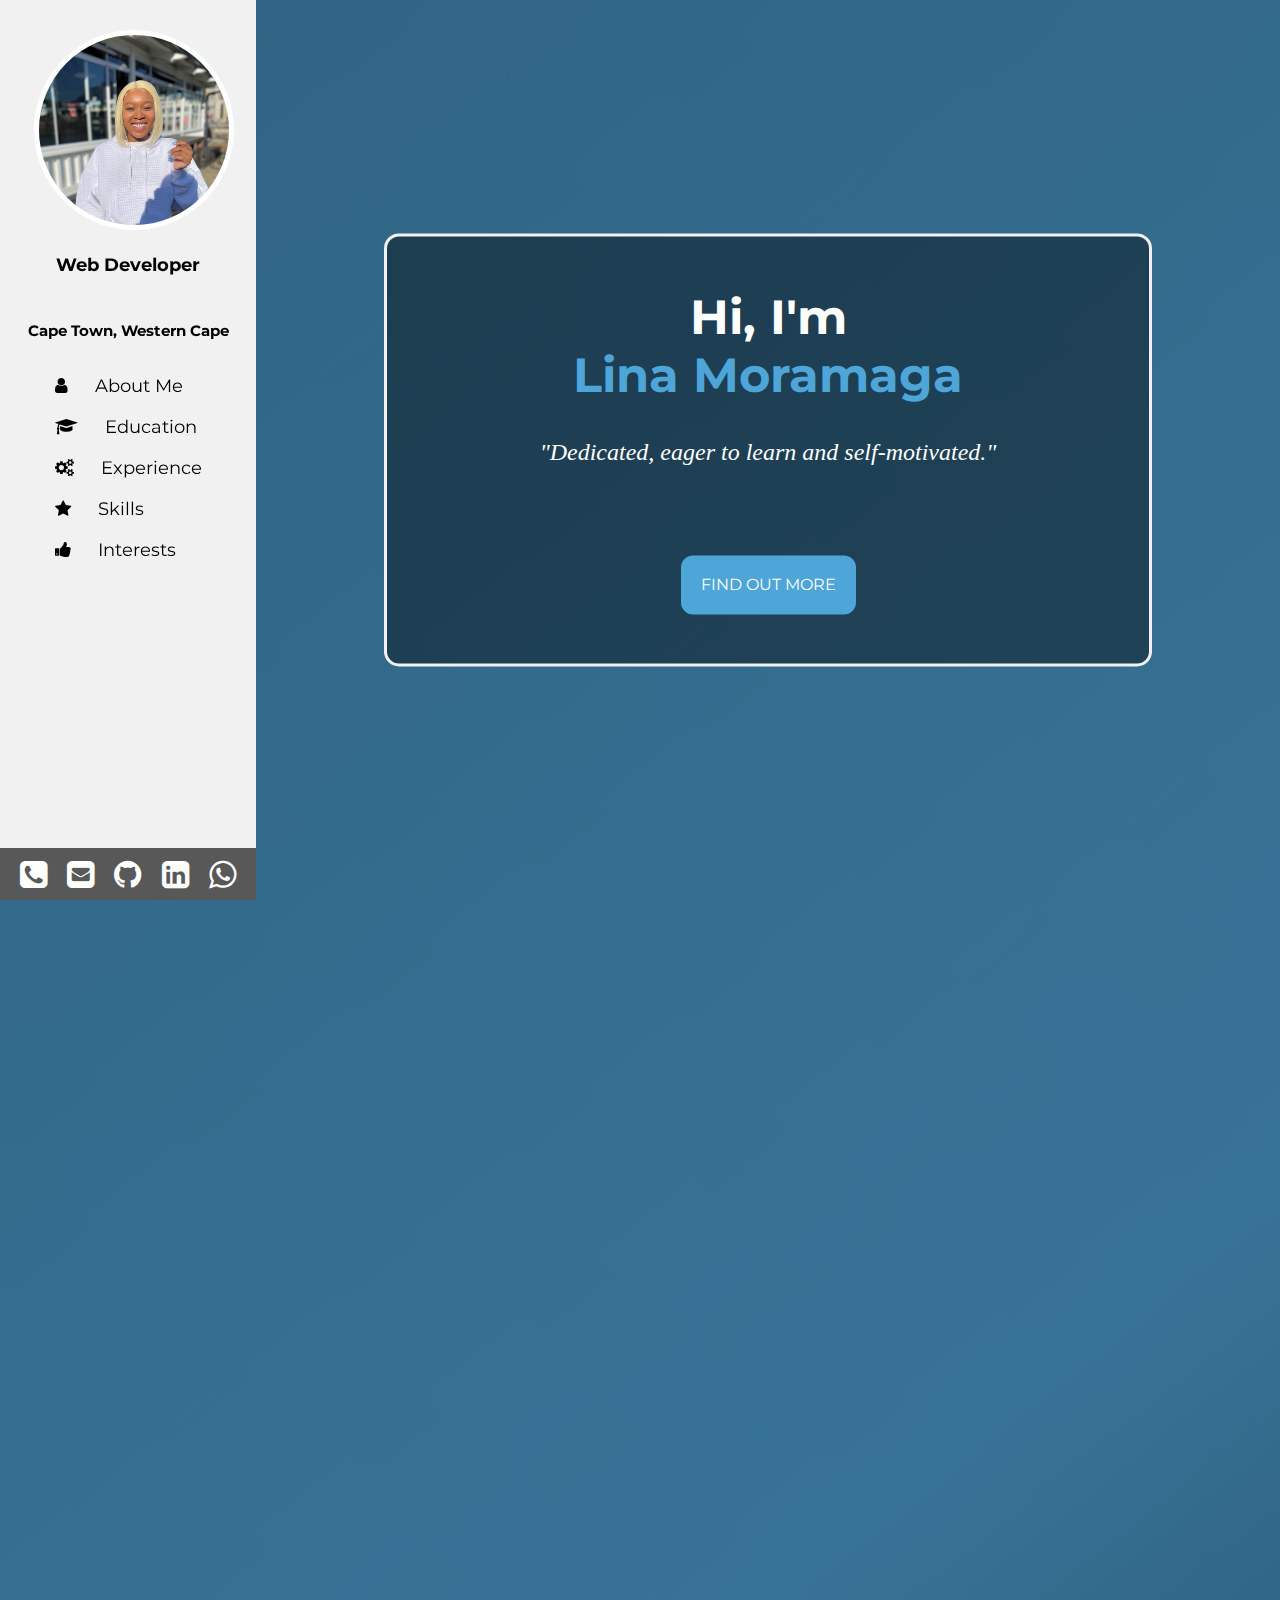
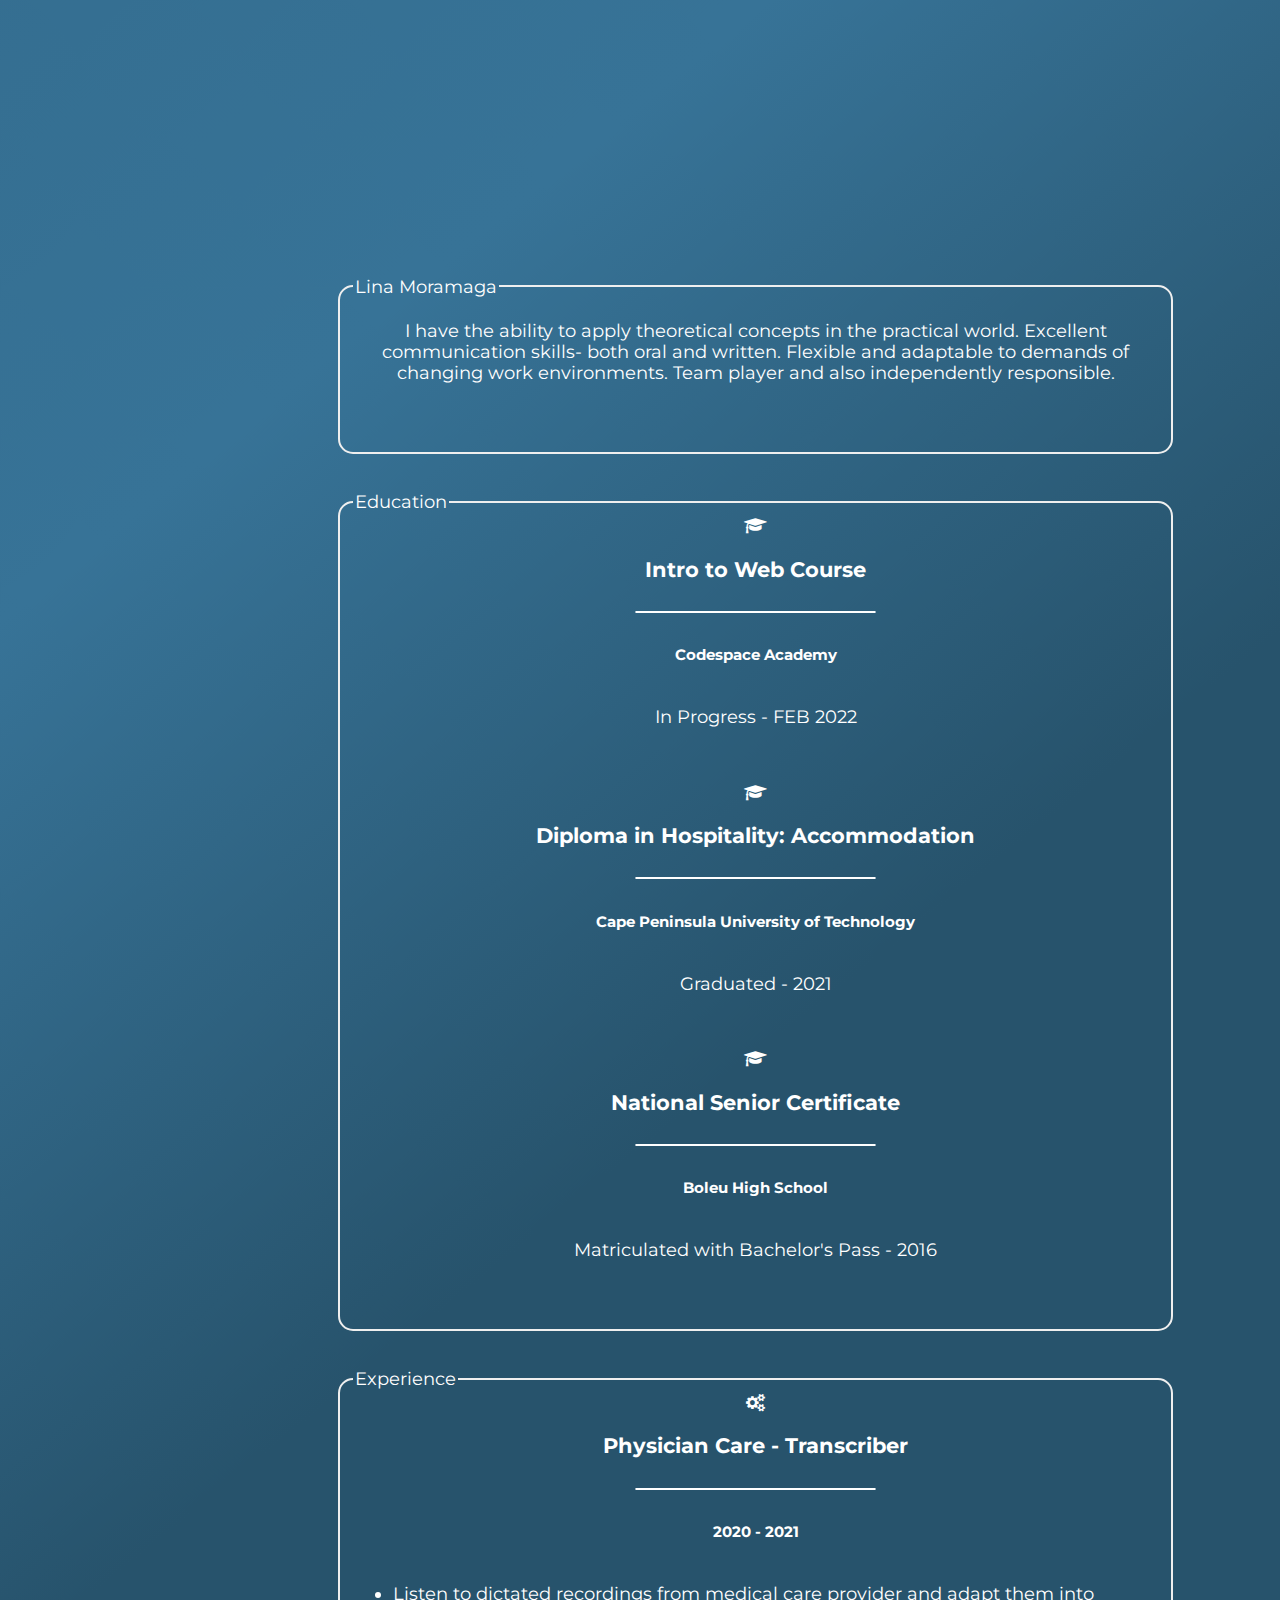
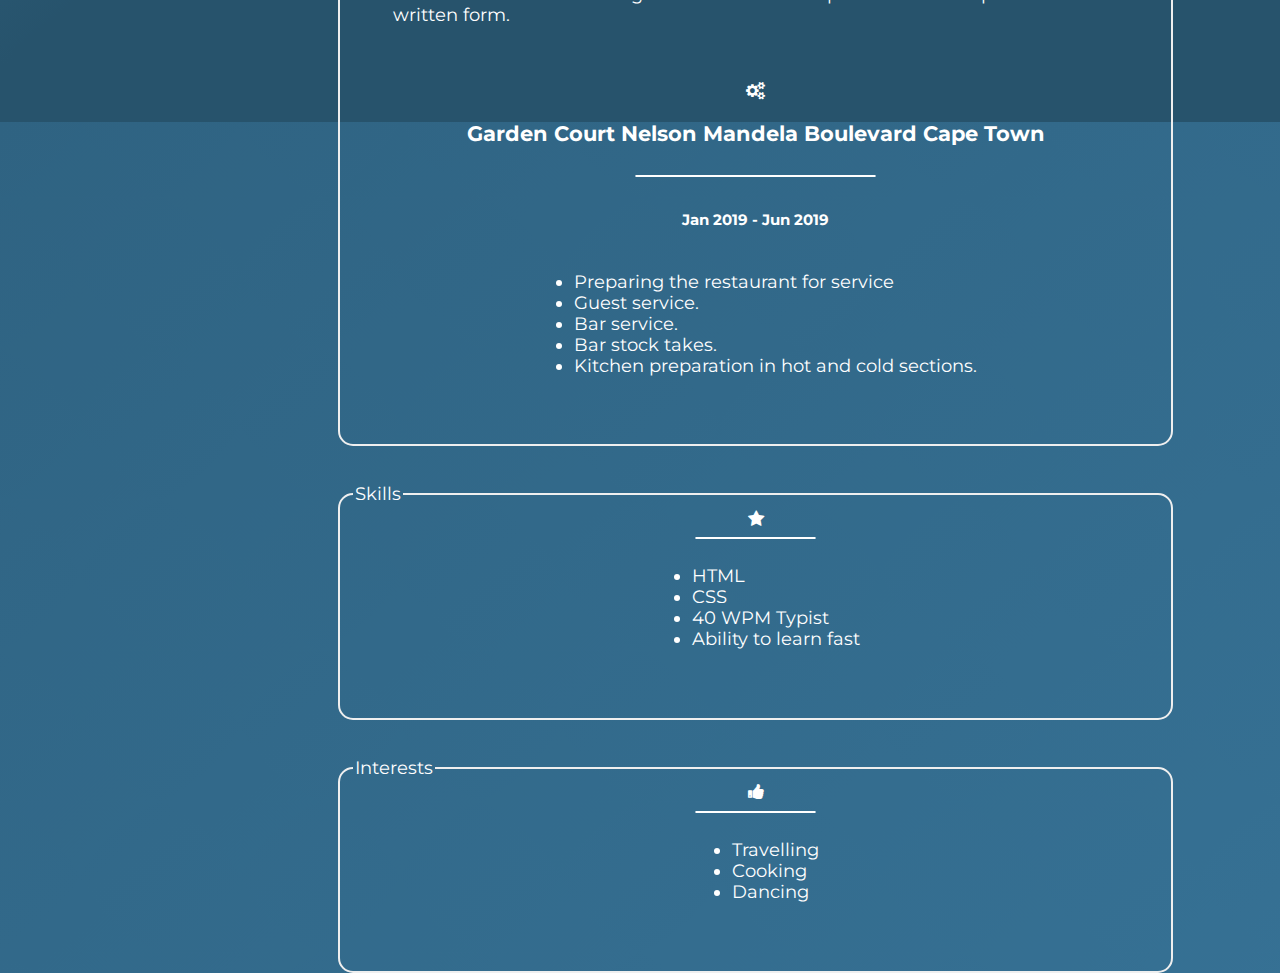
<file: index.html>
<!DOCTYPE html>
<html>
  <head>
    <title>L. Moramaga Digital Resume</title>
    <link rel="stylesheet" type="text/css" href="css/stylesheet.css" />
    <link
      rel="stylesheet"
      href="https://cdnjs.cloudflare.com/ajax/libs/font-awesome/4.7.0/css/font-awesome.min.css"
    />
    <link
      rel="stylesheet"
      href="https://fonts.googleapis.com/css?family=Montserrat|Montserrat-Alternates"
    />
  </head>

  <body>
    <header>
      <div class="header-background"></div>
      <div class="header-text">
        <h1 class="intro">
          Hi, I'm
          <div class="highlighter">Lina Moramaga</div>
        </h1>
        <p class="quote">"Dedicated, eager to learn and self-motivated."</p>
        <a class="button" href="#about">FIND OUT MORE</a>
      </div>
    </header>
    <section>
      <div>
        <aside class="sidebar">
          <div class="picture-aside">
            <img
              class="profile-picture"
              src="Images/IMG_2754.jpg"
              alt="Lina's image"
            />
            <h4>Web Developer</h4>
            <h5>Cape Town, Western Cape</h5>
          </div>
          <nav>
            <a class="menu-item" href="#about"><i class="fa fa-user menu-icon"></i>About Me</a
            ><a class="menu-item" href="#education"><i class="fa fa-graduation-cap menu-icon"></i>Education</a>
            <a class="menu-item" href="#experience"><i class="fa fa-cogs menu-icon"></i>Experience</a>
            <a class="menu-item" href="#skills"><i class="fa fa-star menu-icon"></i>Skills</a>
            <a class="menu-item" href="#interests"><i class="fa fa-thumbs-up menu-icon"></i>Interests</a>
          </nav>
        </aside>
      </div>
      <article class="content-box">
        <fieldset class="section">
          <legend id="about">Lina Moramaga</legend>
          <p>
            I have the ability to apply theoretical concepts in the practical world. Excellent communication skills- both oral and written. Flexible and adaptable to demands of changing work environments. Team player and also independently responsible.
          </p>
        </fieldset>
        <fieldset class="section">
          <legend id="education">Education</legend>
          <i class="fa fa-graduation-cap"></i>
          <h3>Intro to Web Course</h3>
          <hr/>
          <h5>
            <a class="linktext" href="http://codespace.co.za/" target="_blank"
              >Codespace Academy</a
            >
          </h5>
          <p>In Progress - FEB 2022</p>
          <i class="fa fa-graduation-cap"></i>
          <h3>Diploma in Hospitality: Accommodation</h3>
          <hr/>
          <h5>Cape Peninsula University of Technology</h5>
          <p>
            Graduated - 2021
          </p>
          <i class="fa fa-graduation-cap"></i>
          <h3>National Senior Certificate</h3>
          <hr/>
          <h5>Boleu High School</h5>
          <p>
            Matriculated with Bachelor's Pass - 2016
          </p>
        </fieldset>
        <fieldset class="section">
          <legend id="experience">Experience</legend>
          <i class="fa fa-cogs"></i>
          <h3>Physician Care - Transcriber</h3>
          <hr/>
          <h5>
            2020 - 2021
          </h5>
          <ul>
            <li>Listen to dictated recordings from medical care provider and
              adapt them into written form.
              </li>
          </ul>
          <i class="fa fa-cogs"></i>
          <h3>Garden Court Nelson Mandela Boulevard Cape Town</h3>
          <hr/>
          <h5>
            Jan 2019 - Jun 2019
          </h5>
          <ul>
            <li>Preparing the restaurant for service</li>
            <li>Guest service.</li>
            <li>Bar service.</li>
            <li>Bar stock takes.</li>
            <li>Kitchen preparation in hot and cold sections.</li>
          </ul>
        </fieldset>
        <fieldset class="section">
          <legend id="skills">Skills</legend>
          <i class="fa fa-star"></i>
          <hr class="sm"/>
          <ul>
            <li>HTML</li>
            <li>CSS</li>
            <li>40 WPM Typist</li>
            <li>Ability to learn fast</li>
          </ul>
        </fieldset>
        <fieldset class="section">
          <legend id="interests">Interests</legend>
          <i class="fa fa-thumbs-up"></i>
          <hr class="sm"/>
          <ul>
            <li>Travelling</li>
            <li>Cooking</li>
            <li>Dancing</li>
          </ul>
        </fieldset>
      </article>
    </section>
    <footer>
      <a class="linktext" href="tel:+27636607458" target="_blank">
        <div class="contacts">
          <i class="fa fa-phone-square"> </i>
          </div>
        </a>
      <a class="linktext" href="mailto:linahmoramaga@gmail.com" target="_blank">
        <div class="contacts">
          <i class="fa fa-envelope-square"> </i>
          </div>
        </a>
      <a class="linktext" href="https://github.com/lmoramaga" target="_blank">
        <div class="contacts">
          <i class="fa fa-github"> </i></div></a>
      <a class="linktext" href="http://www.linkedin.com/in/lmoramaga" target="_blank">
        <div class="contacts">
          <i class="fa fa-linkedin-square"> </i>
          </div>
    </a>
      <a class="linktext" href="https://wa.me/+27636607458" target="_blank">
        <div class="contacts">
          <i class="fa fa-whatsapp"> </i>
          </div>
        </a>
    </footer>
  </body>
</html>
</file>
<file: css/stylesheet.css>
* {
  box-sizing: border-box;
  scroll-behavior: smooth;
}

body {
  font-family: "Montserrat", sans-serif;
  font-size: 110%;
  background: linear-gradient(141deg, #2f6382 0%, #377397 51%, #27536c 75%);
  margin: 0;
  color: #fff;
}

/* header */
.header-background {
  text-align: center;
  color: white;
  overflow: auto;
  margin-top: 0;
  margin-left: 20%;
  top: 0;
  width: 80%;
  padding-top: 15%;
  padding-bottom: 35%;
  background-image: url("https://images.pexels.com/photos/1181467/pexels-photo-1181467.jpeg?auto=compress&cs=tinysrgb&dpr=2&h=650&w=940");
  filter: blur(5px);
  -webkit-filter: blur(5px);
  height: 100%;
  background-position: center;
  background-repeat: no-repeat;
  background-size: 100%;
}

.header-text {
  display: flex;
  flex-direction: column;
  align-items: center;
  justify-content: center;
  padding: auto;
  text-align: center;
  font-size: x-large;
  background-color: #000000;
  background-color: #00000066;
  color: white;
  border: 3px solid #f1f1f1;
  border-radius: 15px;
  position: absolute;
  top: 50%;
  left: 60%;
  transform: translate(-50%, -50%);
  z-index: 2;
  width: 60%;
  padding: 20px;
  text-align: center;
}

.button {
  background-color: #4ea5d8;
  border: none;
  color: white;
  padding: 20px;
  text-align: center;
  text-decoration: none;
  display: inline-block;
  font-size: 16px;
  margin: 4% 10%;
  border-radius: 12px;
}

.button:hover {
  background-color: #555;
  color: white;
}

.intro {
  margin-bottom: 1%;
}

.highlighter {
  color: #4ea5d8;
  padding-bottom: 1%;
}

.quote {
  font-family: serif;
  font-style: italic;
}

/* header end */

/* sidebar */
.sidebar {
  display: flex;
  flex-direction: column;
  align-items: center;
  justify-content: flex-start;
  top: 0;
  margin: 0;
  padding: 0;
  width: 20%;
  color: #000;
  background-color: #f1f1f1;
  position: fixed;
  height: 100%;
}

nav {
  margin-right: 0%;
}

a.menu-item:link,
a.menu-item:visited {
  display: block;
  left: 0;
  color: black;
  width: 137%;
  padding: 10px;
  text-decoration: none;
}

a.menu-item:hover {
  background-color: #555;
  color: white;
}

a.menu-item:active {
  background-color: #4ea5d8;
}

.bulletless {
  list-style-type: none;
}

.profile-picture {
  width: 200px;
  height: 200px;
  border-radius: 50%;
  border: 5px solid #ffffff;
  margin-top: 15%;
  margin-left: 6%;
}
.picture-aside {
  display: flex;
  flex-direction: column;
  align-items: center;
}

i.menu-icon {
  padding-right: 3vh;
}

/* sidebar end */

/* main content */
.content-box {
  padding: 1px 16px;
  display: flex;
  flex-direction: column;
  align-content: center;
  justify-content: space-evenly;
  height: 250px;
  margin: 95% 0% 95% 25%;
}

.section {
  padding-top: 10% 0% 10% 0%;
  margin-top: 2%;
  margin-bottom: 2%;
  border-radius: 15px;
  border-style: solid;
  display: flex;
  flex-direction: column;
  align-items: center;
  width: 90%;
}

p {
  padding-bottom: 5%;
  text-align: center;
}

ul {
  padding-bottom: 5%;
}

a.linktext:link,
a.linktext:visited {
  text-decoration: none;
  color: #ffffff;
}

a.linktext:hover {
  color: #4ea5d8;
}

.subsection-icon {
  border: 2px solid #fff;
  border-radius: 50%;
  padding: 1%;
  align-self: center;
}

hr {
  border-color: #fff;
  border-radius: 15px;
  border-style: solid;
  width: 30%;
  float: left;
}

hr.sm {
  width: 15%;
}

.skills-progress {
  display: flex;
  flex-wrap: wrap;
  margin: 5% 0% 5% 0%;
}

p.skill-title {
  padding-bottom: 0%;
  font-size: medium;
}

.skills {
  text-align: right;
  padding: 3px 10px 3px;
  color: white;
}

.progress {
  background-color: #2196f3;
  border-radius: 15px;
}

.html {
  width: 70%;
  
}
.css {
  width: 55%;
}
.typing {
  width: 80%;
}
.fastlearner {
  width: 98%;
}

.progress-container {
  width: 100%; 
  background-color: #ddd;
  border-radius: 15px;
}

/* main content end */

/* footer */

footer {
  background-color: #585858;
  color: white;
  padding-top: 0.5%;
  padding-bottom: 0.5%;
  bottom: 0;
  left: 0;
  position: fixed;
  width: 20%;
  display: flex;
  flex-direction: row;
  align-items: center;
  justify-content: space-evenly;
}

.contacts {
  font-size: 2rem;
}

/* footer end */
</file>
